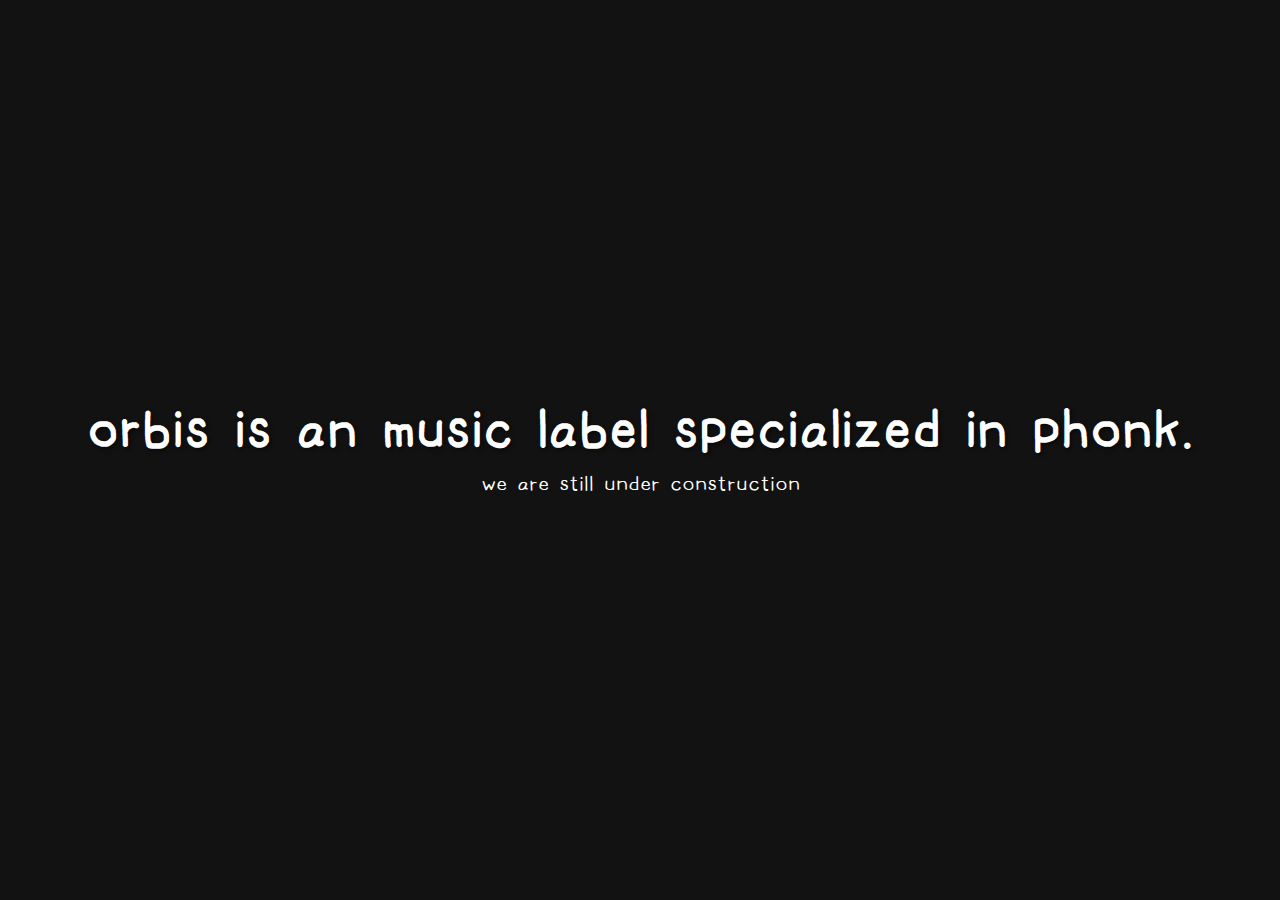
<file: index.html>
<!DOCTYPE html>
<html lang="en">
<head>
    <meta charset="UTF-8">
    <meta name="viewport" content="width=device-width, initial-scale=1.0">
    <title>orbis</title>
    <link rel="icon" type="image/x-icon" href="smile.png">
    <meta property="og:type" content="website" />
    <meta property="og:url" content="https://bajo.wtf" />
    <meta property="og:title" content="bajo" />
    <meta property="og:description" content="music label for every genre" />
    <meta property="og:image" content="images/45.gif" />
    <meta property="og:image:width" content="1200" />
    <meta property="og:image:height" content="630" />
    <meta property="og:image:alt" content="Kito Logo" />
    <meta property="og:site_name" content="Kito" />

    
    <style>
        /* Define and import your custom font */
        @font-face {
            font-family: 'HonyaJi';
            src: url('HonyaJi-Re.ttf') format('truetype');
            font-weight: normal;
            font-style: normal;
        }

        body {
            margin: 0;
            padding: 0;
            background-color: #121212; /* Dark background */
            color: #fff;
            display: flex; /* Use flexbox for layout */
            flex-direction: column; /* Stack items vertically */
            align-items: center; /* Center items horizontally */
            justify-content: center; /* Center items vertically */
            height: 100vh; /* Take full viewport height */
            overflow: hidden; /* Prevent scrolling */
            /* Add your custom cursor here */
            cursor: url('ygu.ico'), auto;
            text-align: center; /* This is the fix to center all text within the body */
        }

        /* Styles for the big text */
        h3 {
            font-family: 'HonyaJi', sans-serif; /* Apply your custom font */
            font-size: 3rem; /* Make the text very large */
            margin: 0 0 20px 0; /* Add space below the text */
            text-shadow: 2px 2px 4px rgba(0, 0, 0, 0.5); /* Subtle text shadow */
        }
        
        /* New style for the p tag to ensure it uses the custom font */
        p {
            font-family: 'HonyaJi', sans-serif;
            color: #fff;
            font-size: 1.2rem;
            margin: 0;
        }

        /* Styles for the image (if you add one later) */
        .centered-image {
            max-width: 90vw; /* Image won't exceed 90% of viewport width */
            max-height: 70vh; /* Leave room for the text above */
            display: block;
            border-radius: 8px; /* Slightly rounded corners for aesthetics */
            box-shadow: 0 4px 15px rgba(0, 0, 0, 0.5); /* Subtle shadow */
        }
    </style>
</head>
<body>

    <h3>orbis is an music label specialized in phonk.</h3>
    <p>we are still under construction</p>

</body>
</html>
</file>
